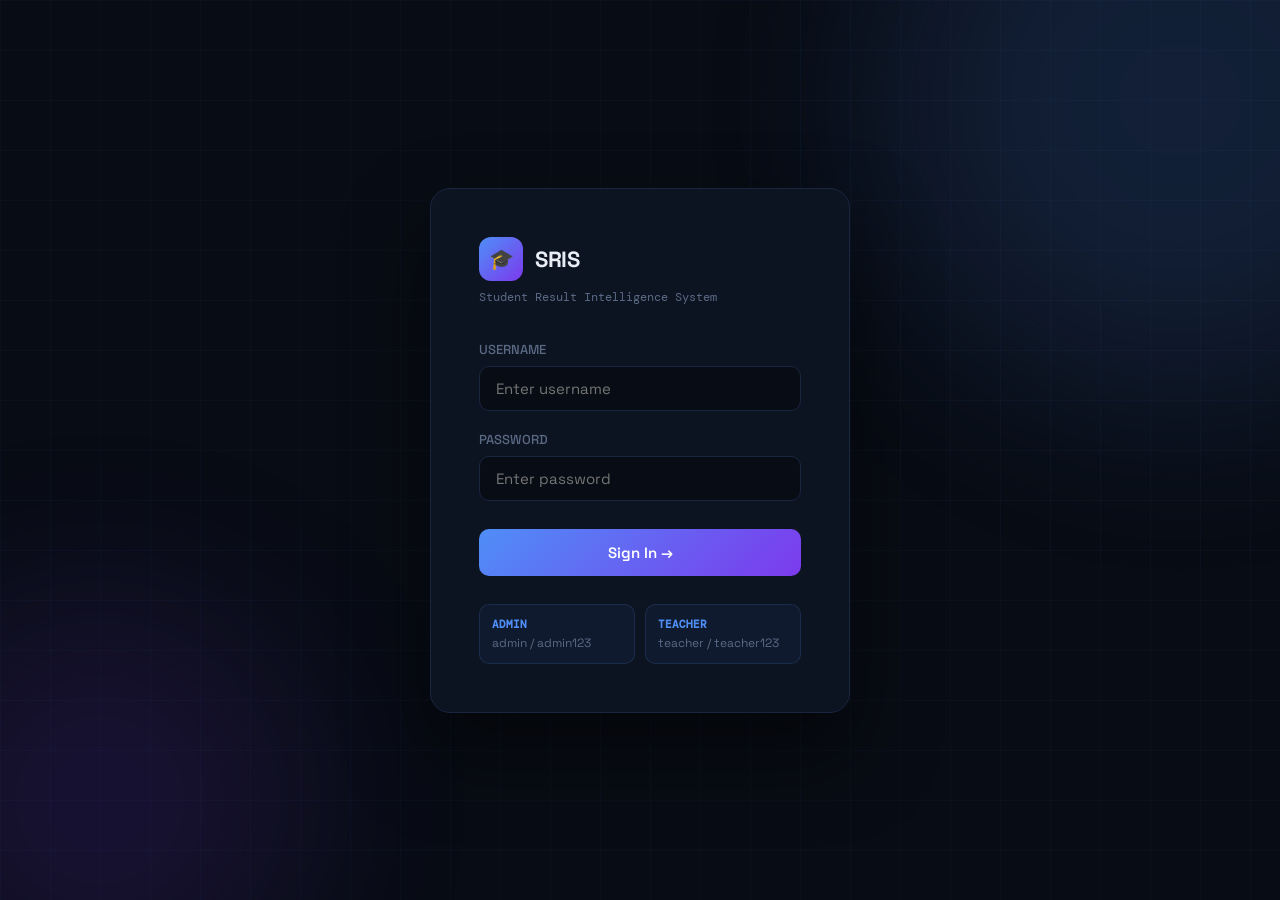
<file: frontend/templates/login.html>
<!DOCTYPE html>
<html lang="en">
<head>
<meta charset="UTF-8">
<meta name="viewport" content="width=device-width, initial-scale=1.0">
<title>SRIS — Login</title>
<link href="https://fonts.googleapis.com/css2?family=Space+Grotesk:wght@300;400;500;600;700&family=DM+Mono:wght@400;500&display=swap" rel="stylesheet">
<style>
  :root {
    --bg: #080c14;
    --surface: #0d1421;
    --border: #1a2540;
    --accent: #4f8ef7;
    --accent2: #7c3aed;
    --text: #e8edf5;
    --muted: #5a6a85;
    --danger: #ef4444;
    --success: #22c55e;
  }
  * { margin: 0; padding: 0; box-sizing: border-box; }
  body {
    background: var(--bg);
    color: var(--text);
    font-family: 'Space Grotesk', sans-serif;
    min-height: 100vh;
    display: flex;
    align-items: center;
    justify-content: center;
    overflow: hidden;
    position: relative;
  }
  .grid-bg {
    position: fixed; inset: 0;
    background-image:
      linear-gradient(rgba(79,142,247,0.04) 1px, transparent 1px),
      linear-gradient(90deg, rgba(79,142,247,0.04) 1px, transparent 1px);
    background-size: 50px 50px;
    pointer-events: none;
  }
  .orb {
    position: fixed;
    border-radius: 50%;
    filter: blur(100px);
    opacity: 0.15;
    pointer-events: none;
  }
  .orb1 { width: 600px; height: 600px; background: var(--accent); top: -200px; right: -200px; }
  .orb2 { width: 400px; height: 400px; background: var(--accent2); bottom: -100px; left: -100px; }
  .login-card {
    position: relative;
    background: var(--surface);
    border: 1px solid var(--border);
    border-radius: 20px;
    padding: 48px;
    width: 420px;
    box-shadow: 0 40px 80px rgba(0,0,0,0.5);
  }
  .logo {
    display: flex; align-items: center; gap: 12px; margin-bottom: 8px;
  }
  .logo-icon {
    width: 44px; height: 44px;
    background: linear-gradient(135deg, var(--accent), var(--accent2));
    border-radius: 12px;
    display: flex; align-items: center; justify-content: center;
    font-size: 20px;
  }
  .logo-text { font-size: 22px; font-weight: 700; letter-spacing: -0.5px; }
  .logo-sub { font-size: 12px; color: var(--muted); font-family: 'DM Mono', monospace; margin-bottom: 36px; }
  .field { margin-bottom: 20px; }
  label { display: block; font-size: 13px; color: var(--muted); margin-bottom: 8px; font-weight: 500; }
  input[type=text], input[type=password] {
    width: 100%; padding: 12px 16px;
    background: var(--bg);
    border: 1px solid var(--border);
    border-radius: 10px;
    color: var(--text);
    font-family: 'Space Grotesk', sans-serif;
    font-size: 15px;
    transition: border-color 0.2s;
    outline: none;
  }
  input:focus { border-color: var(--accent); }
  .btn {
    width: 100%; padding: 14px;
    background: linear-gradient(135deg, var(--accent), var(--accent2));
    border: none; border-radius: 10px;
    color: #fff; font-family: 'Space Grotesk', sans-serif;
    font-size: 15px; font-weight: 600;
    cursor: pointer; margin-top: 8px;
    transition: opacity 0.2s, transform 0.1s;
  }
  .btn:hover { opacity: 0.9; }
  .btn:active { transform: scale(0.99); }
  .hint-cards { display: flex; gap: 10px; margin-top: 28px; }
  .hint { flex: 1; background: rgba(79,142,247,0.06); border: 1px solid rgba(79,142,247,0.15); border-radius: 10px; padding: 12px; }
  .hint-role { font-size: 11px; color: var(--accent); font-weight: 600; margin-bottom: 4px; font-family: 'DM Mono', monospace; }
  .hint-creds { font-size: 12px; color: var(--muted); }
  .error-msg { color: var(--danger); font-size: 13px; margin-top: 10px; text-align: center; display: none; }
</style>
</head>
<body>
<div class="grid-bg"></div>
<div class="orb orb1"></div>
<div class="orb orb2"></div>
<div class="login-card">
  <div class="logo">
    <div class="logo-icon">🎓</div>
    <div class="logo-text">SRIS</div>
  </div>
  <div class="logo-sub">Student Result Intelligence System</div>
  <div class="field">
    <label>USERNAME</label>
    <input type="text" id="username" placeholder="Enter username" autocomplete="username">
  </div>
  <div class="field">
    <label>PASSWORD</label>
    <input type="password" id="password" placeholder="Enter password" autocomplete="current-password">
  </div>
  <button class="btn" onclick="doLogin()">Sign In →</button>
  <div class="error-msg" id="err">Invalid credentials. Please try again.</div>
  <div class="hint-cards">
    <div class="hint">
      <div class="hint-role">ADMIN</div>
      <div class="hint-creds">admin / admin123</div>
    </div>
    <div class="hint">
      <div class="hint-role">TEACHER</div>
      <div class="hint-creds">teacher / teacher123</div>
    </div>
  </div>
</div>
<script>
  document.addEventListener('keydown', e => { if(e.key==='Enter') doLogin(); });
  async function doLogin() {
    const username = document.getElementById('username').value.trim();
    const password = document.getElementById('password').value;
    const err = document.getElementById('err');
    err.style.display = 'none';
    try {
      const res = await fetch('/api/auth/login', {
        method: 'POST', headers: {'Content-Type':'application/json'},
        credentials: 'include',
        body: JSON.stringify({username, password})
      });
      const data = await res.json();
      if (res.ok) { window.location.href = '/dashboard'; }
      else { err.style.display = 'block'; }
    } catch(e) { err.style.display = 'block'; }
  }
</script>
</body>
</html>
</file>
